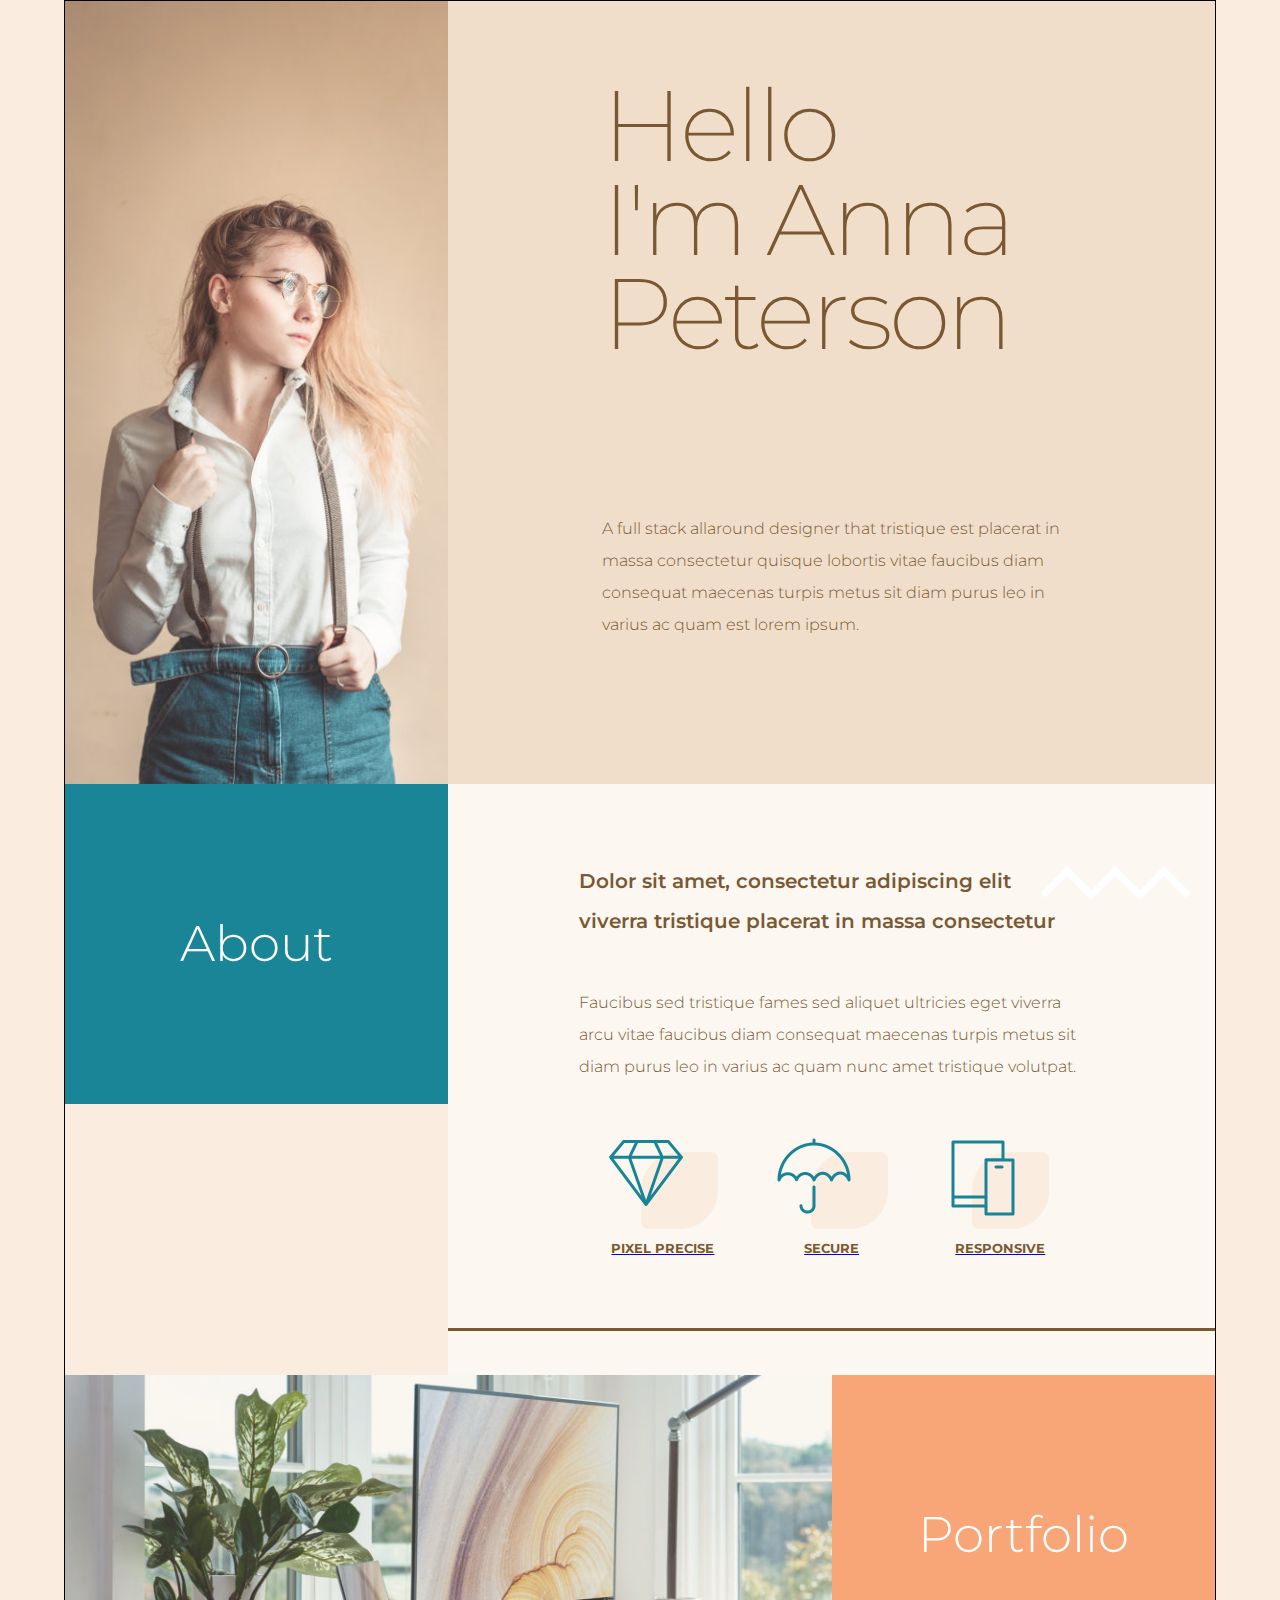
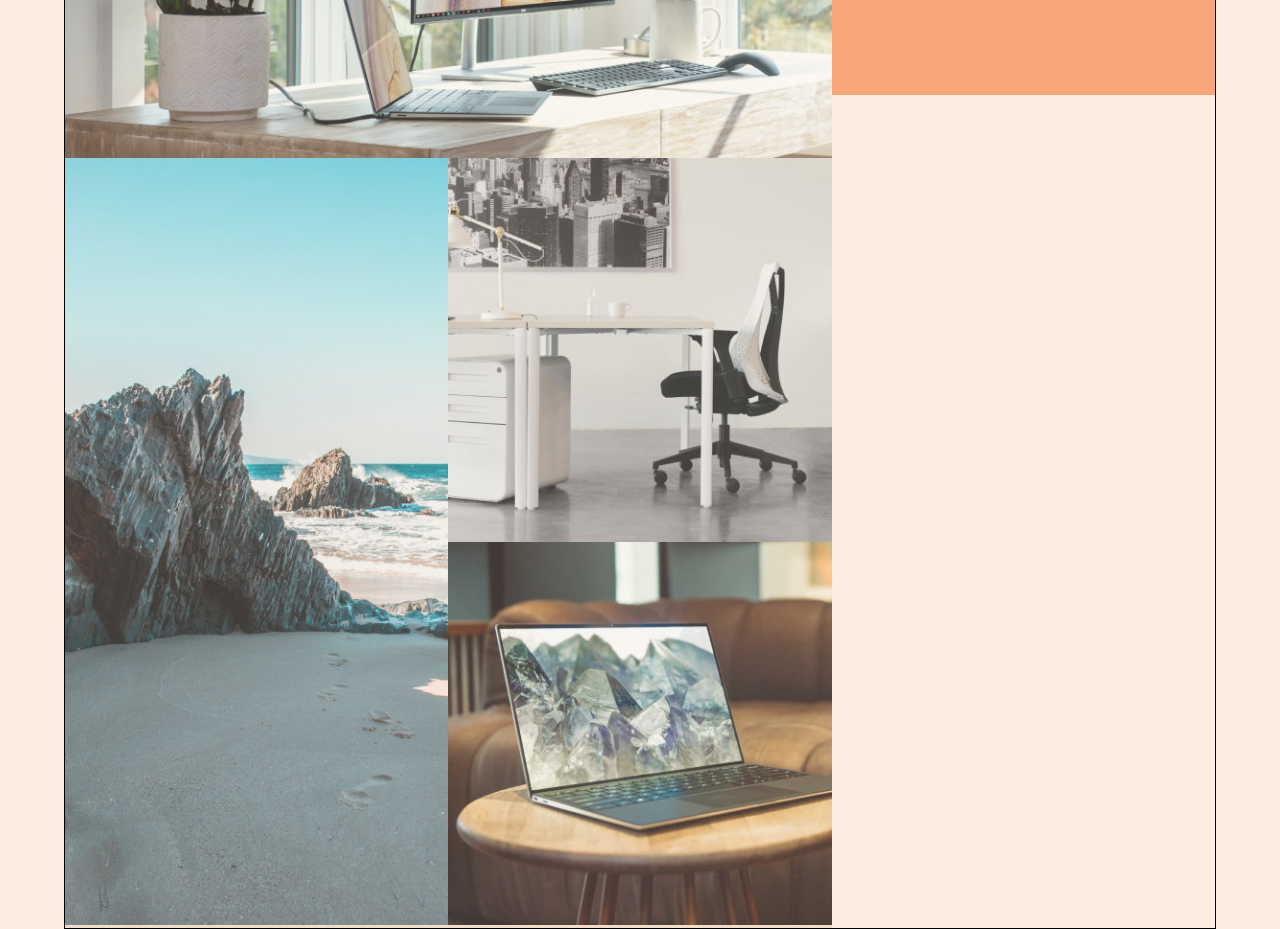
<file: index.html>
<!DOCTYPE html>
<html lang="en">

<head>
    <meta charset="UTF-8">
    <meta http-equiv="X-UA-Compatible" content="IE=edge">
    <meta name="viewport" content="width=device-width, initial-scale=1.0">
    <link rel="stylesheet" href="css/style.css">
    <title>Document</title>
</head>

<body>
    <div class="conteiner">

        <div class="row">
            <!-- zdjecie pani -->
            <div class="col-left">
                <img src="img/main_image.jpg" alt="main_image" class="women">
            </div>
            <!-- opis pani -->
            <div class="col-right">
                <!-- h1.welcome-tittle -->
                <h1 class="welcome-tittle">
                    <span>Hello</span>
                    <span> I'm Anna</span>
                    <span>Peterson</span>
                </h1>
                <p class="description">A full stack allaround designer that tristique est placerat in massa consectetur
                    quisque lobortis vitae faucibus diam consequat maecenas turpis metus sit diam purus leo in varius ac
                    quam est lorem ipsum.
                </p>
            </div>
            <img src="img/zigzag.png" alt="zigzag" class="zigzag">
        </div>

        <div class="row">
            <div class="col-left flex-column">
                <div class="col-data-1">
                    <h2 class="col-data-1_tittle">About</h2>
                </div>
                <div class="col-data-2">
                </div>
            </div>
            <div class="col-right flex-column col_right_bg">
                <div class="after">
                    <h4 class="h4_tittle">
                        Dolor sit amet, consectetur adipiscing elit viverra tristique placerat in massa consectetur
                    </h4>
                    <p class="p_text">
                        Faucibus sed tristique fames sed aliquet ultricies eget viverra arcu vitae faucibus diam
                        consequat
                        maecenas turpis metus sit diam purus leo in varius ac quam nunc amet tristique volutpat.
                    </p>
                    <div class="image-items flex-row">
                        <a href="dzień1.html" class="hover">
                            <div class="icon_conteiner">
                                <i class="img-item">
                                    <img src="img/icon_preciese_v2.png" alt="icon_preciese_v2" class="icon">
                                </i>
                                <h6 class="icon_dsc">PIXEL PRECISE</h6>
                            </div>
                        </a>
                        <a href="ćwiczenie1/rodzina.html" class="hover">
                            <div class="img-conteiner">
                                <i class="img-item">
                                    <img src="img/icon_secure_v2.png" alt="icon_secure_v2" class="icon">
                                </i>
                                <h6 class="icon_dsc">SECURE</h6>
                            </div>
                        </a>
                        <a href="egzamin.html" class="hover">
                            <div class="item-conteiner">
                                <i class="img-item">
                                    <img src="img/icon_responsive_v2.png" alt="icon_responsive_v2" class="icon">
                                </i>
                                <h6 class="icon_dsc">RESPONSIVE</h6>
                            </div>
                        </a>
                    </div>
                </div>
            </div>
        </div>

        <div class="row column_revers">
            <div class="col-left">
                <h2 class="col_portfolio">Portfolio</h2>
            </div>
            <div class="col-right">
                <div class="first_photo">
                    <img src="img/portfolio_img_01_v2.jpg" alt="">
                </div>
                <div class="secend_photo row">
                    <div>
                        <img src="img/portfolio_img_03_v2.jpg" alt="">
                    </div>
                    <div class="right_side_second_photo flex-column">
                        <img src="img/portfolio_img_02_v2.jpg" alt="">
                        <img src="img/portfolio_img_04_v2.jpg" alt="">
                    </div>
                </div>
            </div>
        </div>
    </div>
</body>

</html>
</file>
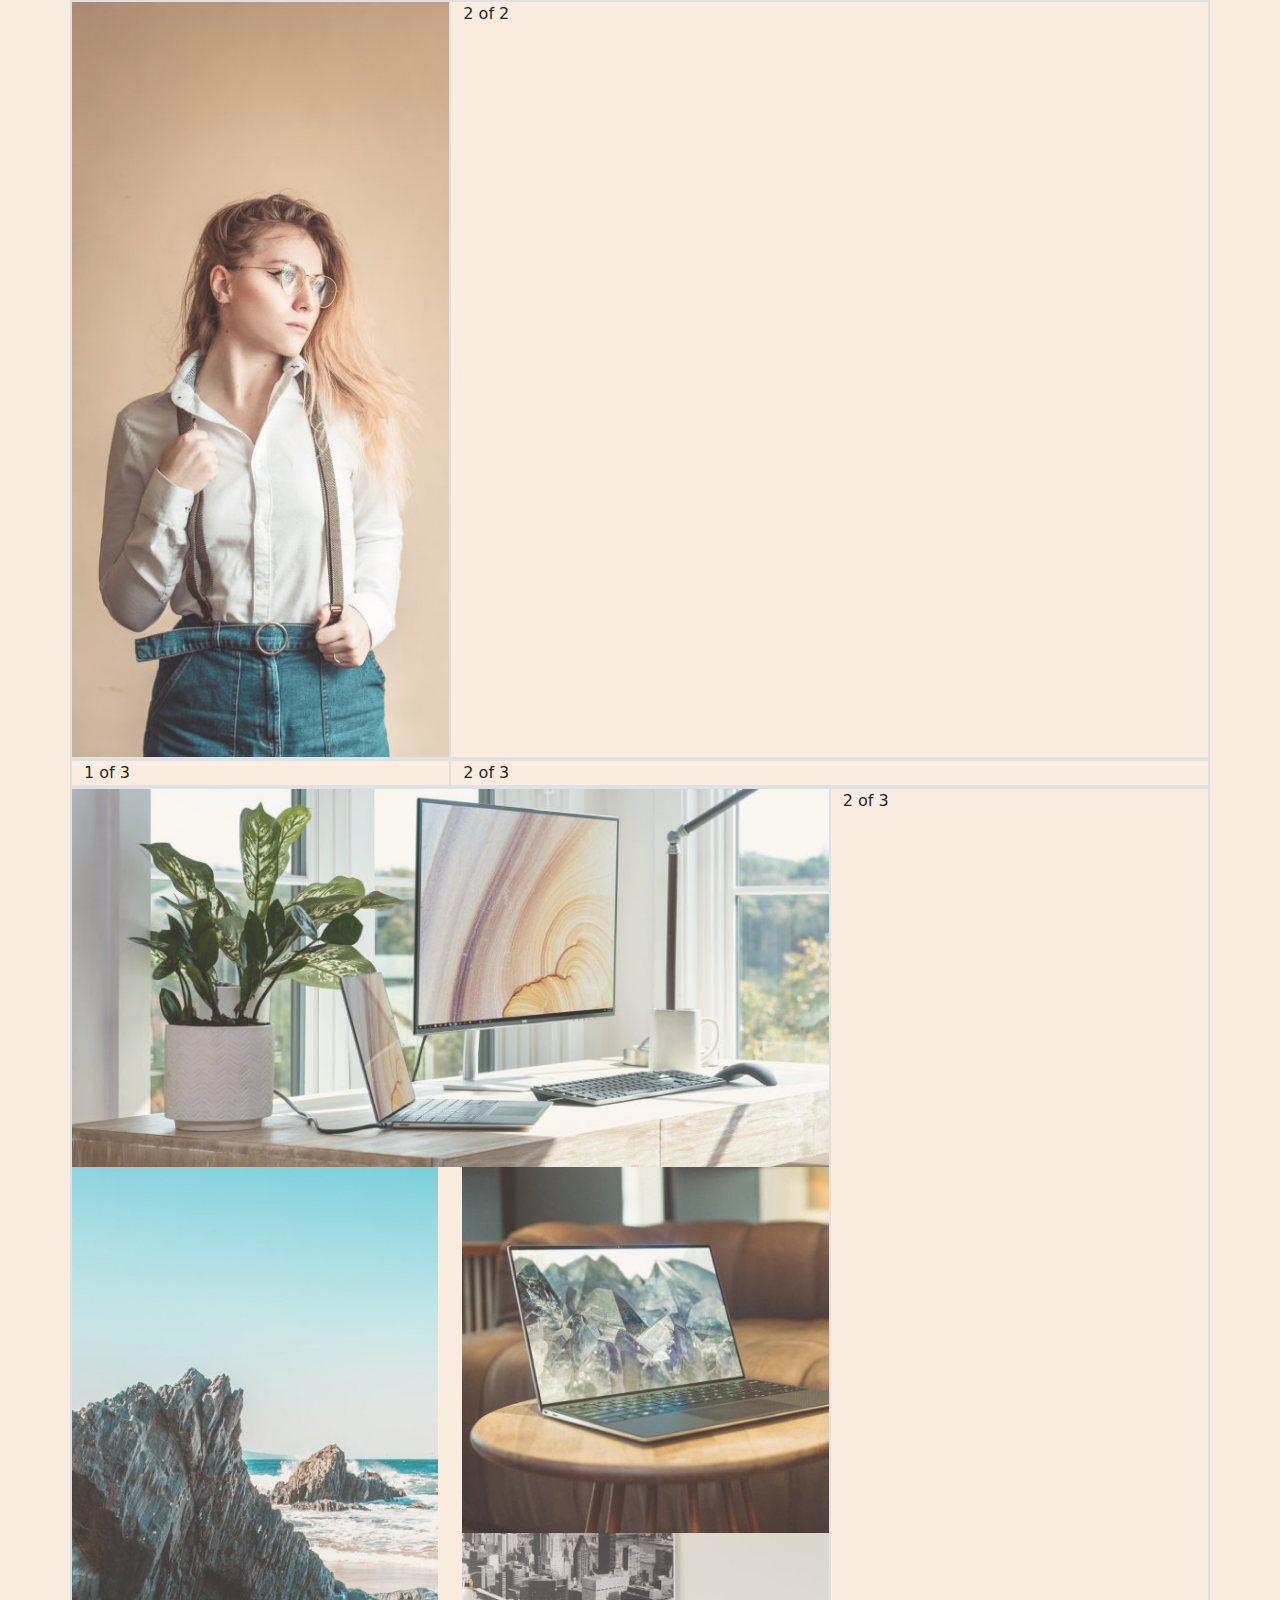
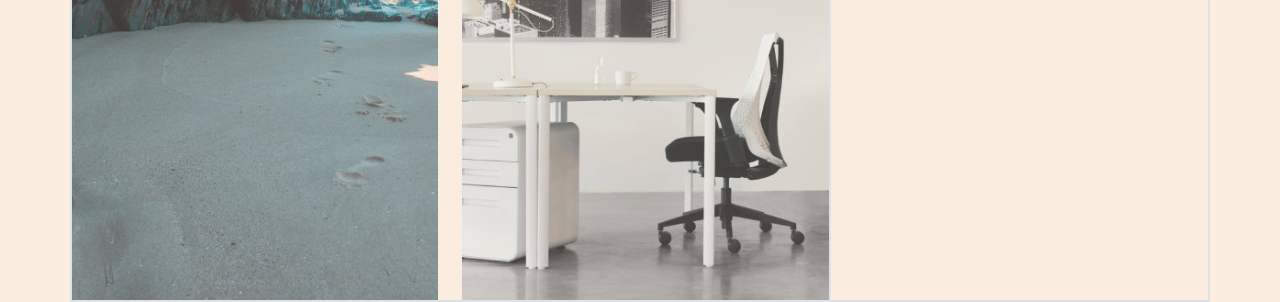
<file: bootstrap/index.html>
<!DOCTYPE html>
<html lang="en">

<head>
    <meta charset="UTF-8">
    <meta http-equiv="X-UA-Compatible" content="IE=edge">
    <meta name="viewport" content="width=device-width, initial-scale=1.0">
    <title>Document</title>
    <link rel="stylesheet" href="css/style.css">
</head>

<body>
    <div class="container">
        <div class="row border">
            <div class="col-4 border p-0">
                <img src="../img/main_image.jpg" class="img-fluid" alt="...">
            </div>
            <div class="col border">
                2 of 2
            </div>
        </div>
        <div class="row border">
            <div class="col-4 border">
                1 of 3
            </div>
            <div class="col border">
                2 of 3
            </div>
        </div>
        <div class="row border">
            <div class="col border p-0">
                <div class="row">
                    <img src="../img/portfolio_img_01_v2.jpg" class="img-fluid" alt="...">
                </div>
                <div class="row">
                    <div class="col">
                        <img src="../img/portfolio_img_03_v2.jpg" class="img-fluid" alt="...">
                    </div>
                    <div class="col">
                        <div class="row">
                            <div class="col">
                                <img src="../img/portfolio_img_04_v2.jpg" class="img-fluid" alt="...">
                            </div>
                        </div>
                        <div class="row">
                            <div class="col">
                                <img src="../img/portfolio_img_02_v2.jpg" class="img-fluid" alt="...">
                            </div>
                        </div>
                    </div>
                </div>
            </div>
            <div class="col-4 border">
                2 of 3
            </div>
        </div>
    </div>

</body>

</html>
</file>
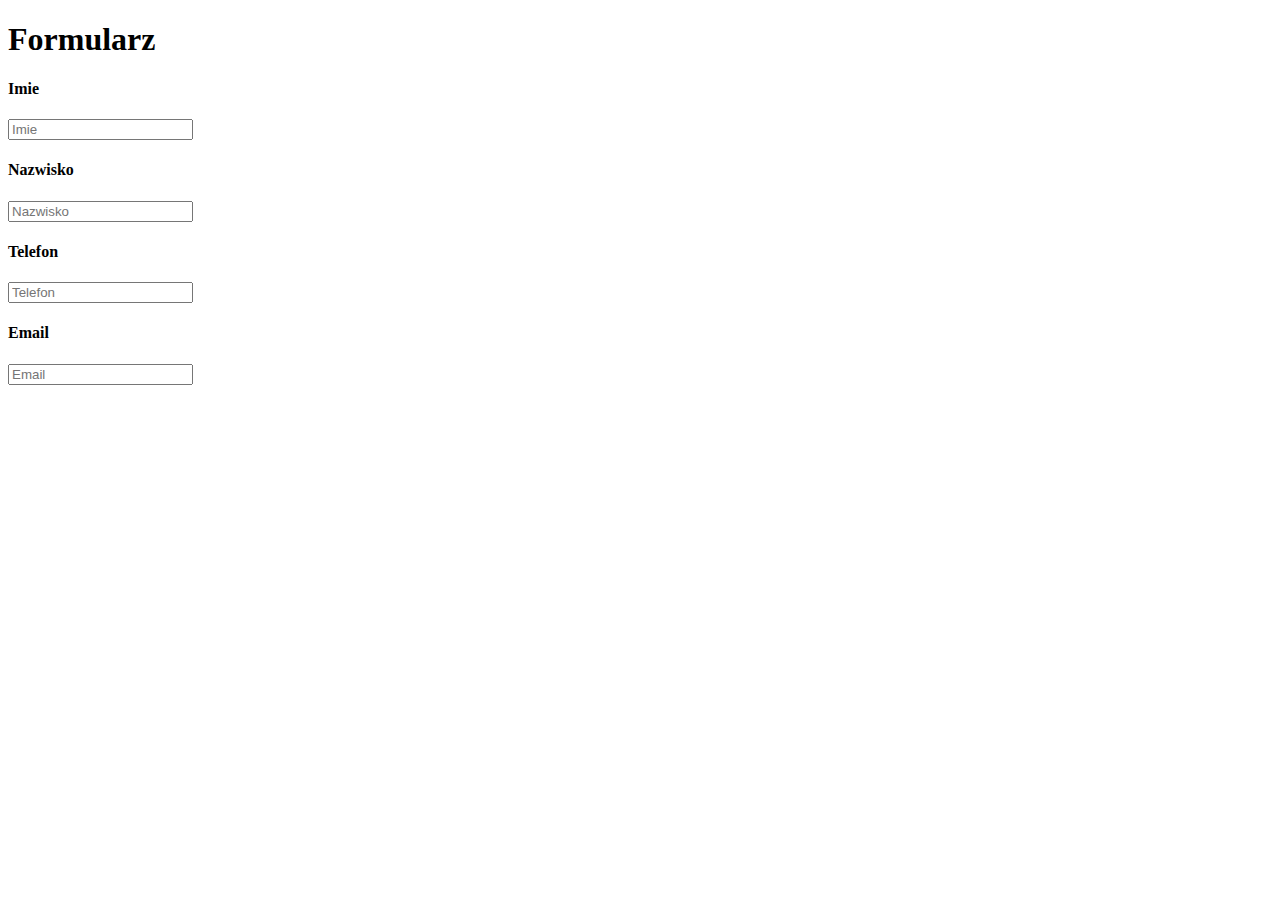
<file: Ćwiczenie 1/index.html>
<!DOCTYPE html>
<html lang="en">

<head>
    <meta charset="UTF-8">
    <meta http-equiv="X-UA-Compatible" content="IE=edge">
    <meta name="viewport" content="width=device-width, initial-scale=1.0">
    <title>Document</title>
</head>

<body>
    <h1>Formularz</h1>
    <form action="">
        <div>
            <label for="name">
                <h4>Imie</h4>
            </label>
            <input type="text" name="" id="name" placeholder="Imie">
        </div>
        <div>
            <label for="surname">
                <h4>Nazwisko</h4>
            </label>
            <input type="text" name="" id="surname" placeholder="Nazwisko">
        </div>
        <div>
            <label for="tel">
                <h4>Telefon</h4>
            </label>
            <input type="tel" name="" id="tel" placeholder="Telefon">
        </div>
        <div>
            <label for="email">
                <h4>Email</h4>
            </label>
            <input type="email" name="" id="email" placeholder="Email">
        </div>
    </form>


</body>

</html>
</file>
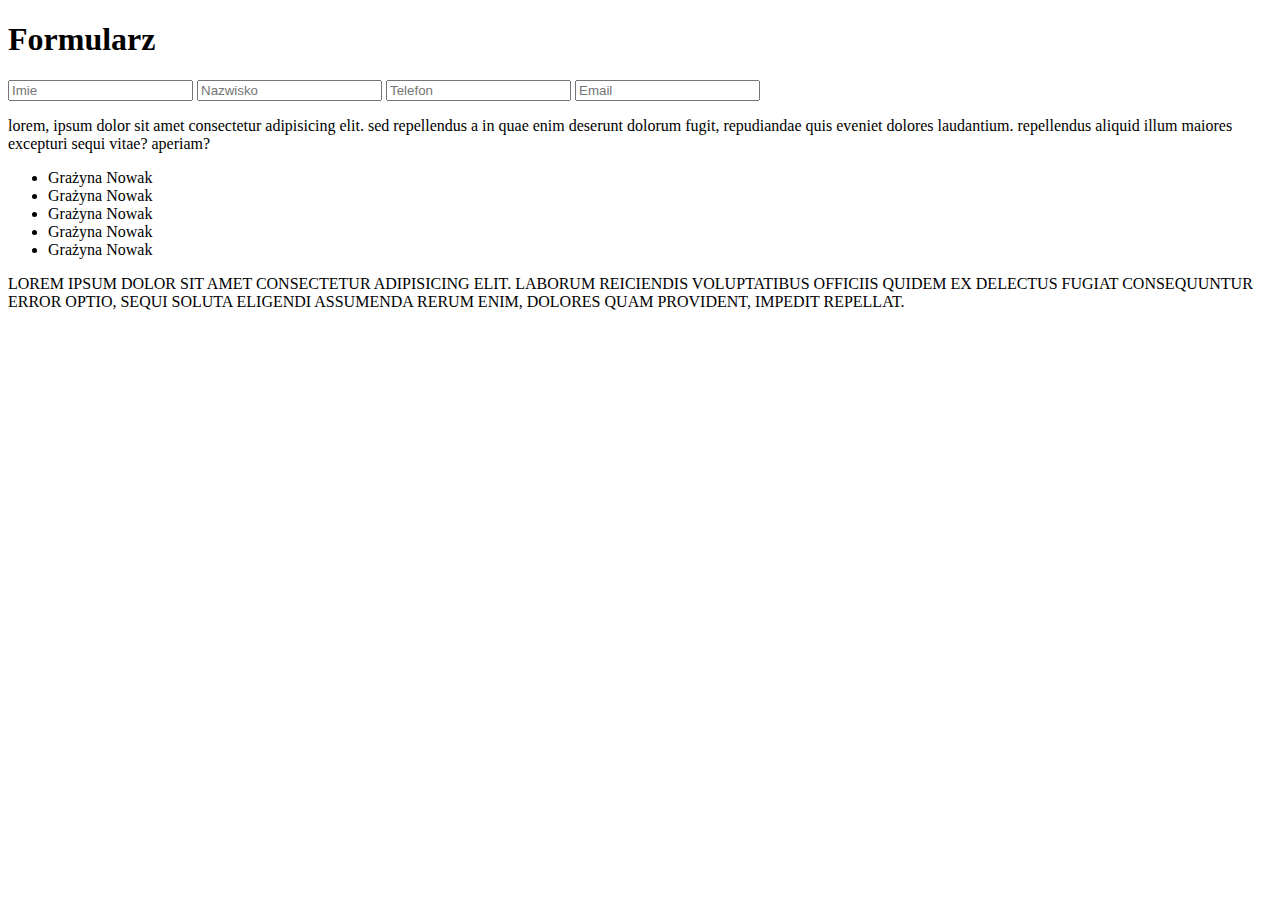
<file: Ćwiczenie 2/index.html>
<!DOCTYPE html>
<html lang="en">
<head>
    <meta charset="UTF-8">
    <meta http-equiv="X-UA-Compatible" content="IE=edge">
    <meta name="viewport" content="width=device-width, initial-scale=1.0">
    <link rel="stylesheet" href="style.css">
    <title>Document</title>
</head>
<body>
    <h1>Formularz</h1>
    <form action="">
        <input type="text" name="" id="" placeholder="Imie">
        <input type="text" name="" id="" placeholder="Nazwisko">
        <input type="text" name="" id="" placeholder="Telefon">
        <input type="email" name="" id="" placeholder="Email">
    </form>


    <p class="malelitery">Lorem, ipsum dolor sit amet consectetur adipisicing elit. Sed repellendus a in quae enim deserunt dolorum fugit, repudiandae quis eveniet dolores laudantium. Repellendus aliquid illum maiores excepturi sequi vitae? Aperiam?</p>
    
        <ul>
            <li>Grażyna Nowak</li>
            <li>Grażyna Nowak</li>
            <li>Grażyna Nowak</li>
            <li>Grażyna Nowak</li>
            <li>Grażyna Nowak</li>
        </ul>

        
    <p class="duzelitery">Lorem ipsum dolor sit amet consectetur adipisicing elit. Laborum reiciendis voluptatibus officiis quidem ex delectus fugiat consequuntur error optio, sequi soluta eligendi assumenda rerum enim, dolores quam provident, impedit repellat.</p>
</body>
</html>
</file>
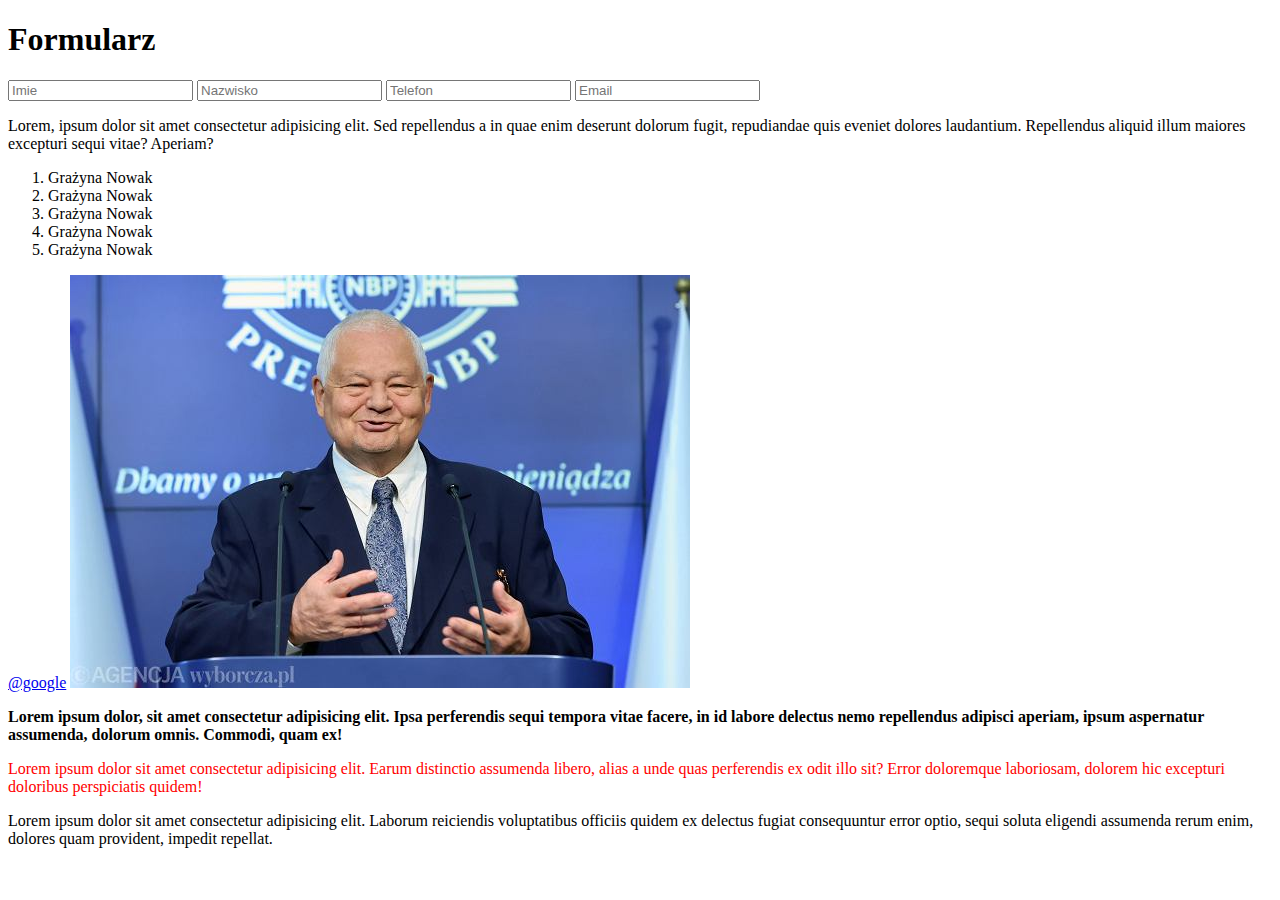
<file: Ćwiczenie 3/index.html>
<!DOCTYPE html>
<html lang="en">

<head>
    <meta charset="UTF-8">
    <meta http-equiv="X-UA-Compatible" content="IE=edge">
    <meta name="viewport" content="width=device-width, initial-scale=1.0">
    <title>Document</title>
    <link rel="stylesheet" href="style.css">
</head>

<body>
    <h1>Formularz</h1>
    <form action="">
        <input type="text" name="" id="" placeholder="Imie">
        <input type="text" name="" id="" placeholder="Nazwisko">
        <input type="text" name="" id="" placeholder="Telefon">
        <input type="email" name="" id="" placeholder="Email">
    </form>


    <p class="malelitery">Lorem, ipsum dolor sit amet consectetur adipisicing elit. Sed repellendus a in quae enim
        deserunt dolorum fugit, repudiandae quis eveniet dolores laudantium. Repellendus aliquid illum maiores excepturi
        sequi vitae? Aperiam?</p>

    <ol>
        <li>Grażyna Nowak</li>
        <li>Grażyna Nowak</li>
        <li>Grażyna Nowak</li>
        <li>Grażyna Nowak</li>
        <li>Grażyna Nowak</li>
    </ol>


    <a href="https://google.pl">@google</a>

    <img src="img/inflacja/inflacja.jpg" alt="">

    <!-- Tekst pogrubiony -->
    <p class="bold">Lorem ipsum dolor, sit amet consectetur adipisicing elit. Ipsa perferendis sequi tempora vitae
        facere, in id labore delectus nemo repellendus adipisci aperiam, ipsum aspernatur assumenda, dolorum omnis.
        Commodi, quam ex!</p>

    <p class="light">Lorem ipsum dolor sit amet consectetur adipisicing elit. Earum distinctio assumenda libero,
        alias a unde quas perferendis ex odit illo sit? Error doloremque laboriosam, dolorem hic excepturi doloribus
        perspiciatis quidem!</p>


    <p class="duzelitery">Lorem ipsum dolor sit amet consectetur adipisicing elit. Laborum reiciendis voluptatibus
        officiis quidem ex delectus fugiat consequuntur error optio, sequi soluta eligendi assumenda rerum enim, dolores
        quam provident, impedit repellat.</p>
</body>

</html>
</file>
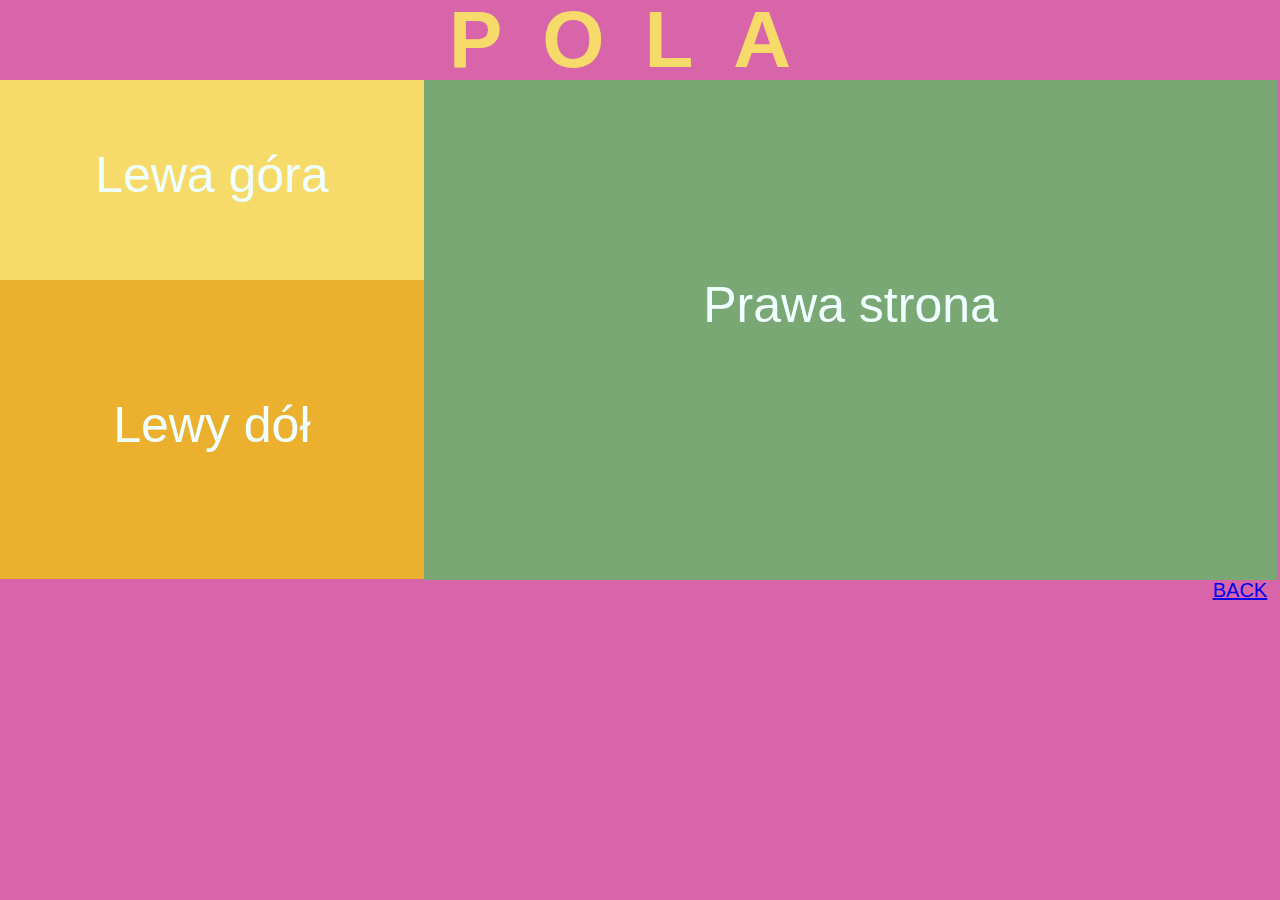
<file: egzamin.html>
<!DOCTYPE html>
<html lang="en">

<head>
    <meta charset="UTF-8">
    <meta http-equiv="X-UA-Compatible" content="IE=edge">
    <meta name="viewport" content="width=device-width, initial-scale=1.0">
    <link rel="stylesheet" href="css/reset.css">
    <title>egzamin</title>
</head>

<body>
    <style>
        p,
        h1 {
            font-family: Arial, Helvetica, sans-serif;
        }
        .wrapper,
        .box2 {
            display: inline-block;
        }

        .wrapper {
            float: left;
            width: 33.1%;
        }

        .box1 {
            height: 200px;
            background: #F7DB6A
        }

        .box2 {
            width: 66.7%;
            height: 500px;
            float: left;
            background: #7AA874
        }

        .box3 {
            height: 298.5px;
            background-color: #EBB02D;
        }

        /* .box1:hover,
        .box2:hover,
        .box3:hover {
            background: #6717a3;
        } */
        .box1:hover {
            background-image: url(img/pole1.jpg);
            /* background-repeat: no-repeat; */
            background-position: center;
            background-size: cover;
        }

        .box3:hover {
            background-image: url(img/pole2.jpg);
            background-position: center;
            background-size: cover;
        }

        .box2:hover {
            background-image: url(img/pole3.jpg);
            background-position: center;
            background-size: cover;
        }

        .box1:hover .text {
            font-size: 70px;
            color: #D864A9;
            text-shadow: 5px 5px #000;

            /* transform: translate(-120px, 50%);
            transition: all 0.2s linear; */
        }

        .box2:hover .text {
            font-size: 80px;
            color: #D864A9;
            text-shadow: 5px 5px #000;
            /* transition: all 0.2s linear; */
        }

        .box3:hover .text {
            font-size: 70px;
            color: #D864A9;
            text-shadow: 5px 5px #000;
            /* transition: all 0.2s linear; */
        }

        .text {
            color: azure;
            font-size: 50px;
            text-align: center;
            transition: all 0.2s linear;
        }

        .t_box1 {
            padding: 70px 0;
        }

        .t_box2 {
            padding: 200px 0;
        }

        .t_box3 {
            padding: 120px 0;
        }

        .h1 {
            font-size: 80px;
            text-align: center;
            letter-spacing: 40px;
            font-weight: 900;
            color: #F7DB6A;
        }

        body {
            background-color: #D864A9
        }

        .back p {
            font-size: 20px;
            text-align: right;
            padding-right: 1%;
        }
    </style>
    <div class="container">
        <div class="tiitle">
            <h1 class="h1">POLA</h1>
        </div>
        <div class="wrapper">
            <div class="box1">
                <p class="text t_box1">Lewa góra</p>
            </div>
            <div class="box3">
                <p class="text t_box3">Lewy dół</p>
            </div>
        </div>
        <div class="box2">
            <p class="text t_box2">Prawa strona</p>
        </div>
        <div class="back">
            <a href="index.html">
                <p>BACK</p>
            </a>
        </div>

    </div>

</body>

</html>
</file>
<file: egzamin2.html>
<!DOCTYPE html>
<html lang="en">

<head>
    <meta charset="UTF-8">
    <meta http-equiv="X-UA-Compatible" content="IE=edge">
    <meta name="viewport" content="width=device-width, initial-scale=1.0">
    <title>Document</title>
</head>

<body>
    <style>
        .box1 {
            width: 200px;
            /* position: relative; */
            height: 100px;
            background: red;
        }

        .box2 {
            width: 70px;
            position: relative;
            top: -50px;
            height: 50px;
            background: blue;
        }

        .box3 {
            width: 200px;
            /* position: relative; */
            height: 100px;
            background: yellow;
        }

        .box4 {
            width: 70px;
            position: relative;
            top: -50px;
            height: 50px;
            background: orange;
        }
    </style>
    <div class="conteiner">
        <div class="box1"></div>
        <div class="box2"></div>
        <div class="box3"></div>
        <div class="box4"></div>
    </div>
    </div>

</body>

</html>
</file>
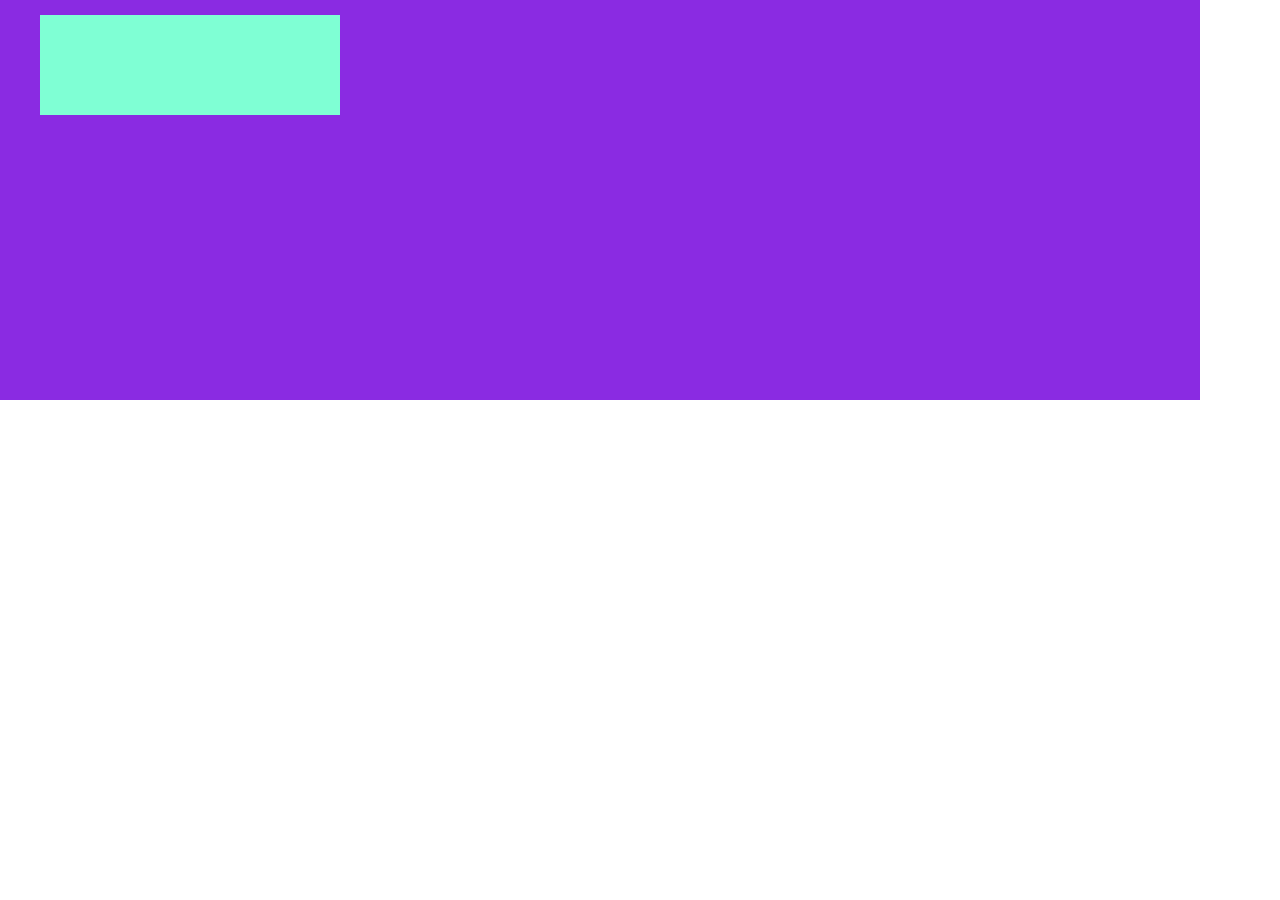
<file: ćwiczenie1/rodzina.html>
<!DOCTYPE html>
<html lang="en">

<head>
    <meta charset="UTF-8">
    <meta http-equiv="X-UA-Compatible" content="IE=edge">
    <meta name="viewport" content="width=device-width, initial-scale=1.0">
    <link rel="stylesheet" href="style.css">
    <title>Document</title>
</head>

<body>
    <div class="rodzic">
        <div class="dziecko">

        </div>
    </div>

</body>

</html>
</file>
<file: Ćwiczenie 2/style.css>
.malelitery {
    text-transform: lowercase;
}

.duzelitery {
    text-transform: uppercase;
}
</file>
<file: Ćwiczenie 3/style.css>
.light {
    font-weight: 100;
    color: red;
}
.bold {
    font-weight: 900;
}
</file>
<file: ćwiczenie1/style.css>
body{
    margin: 0;
    padding: 0;
}
.rodzic {
    /* position: absolute; */
    background-color: blueviolet;
    width: 1200px;
    height: 400px;
}

.dziecko {
    position: absolute;
    top: 15px;
    left: 40px;
    background-color: aquamarine;
    width: 300px;
    height: 100px;
}
</file>
<file: css/style.css>
@import url(reset.css);
@import url('https://fonts.googleapis.com/css2?family=Montserrat:wght@100;200;300;400;500;600;700;800;900&display=swap');
@import url(variables.css);
@import url(typography.css);
@import url(custom.css);
</file>
